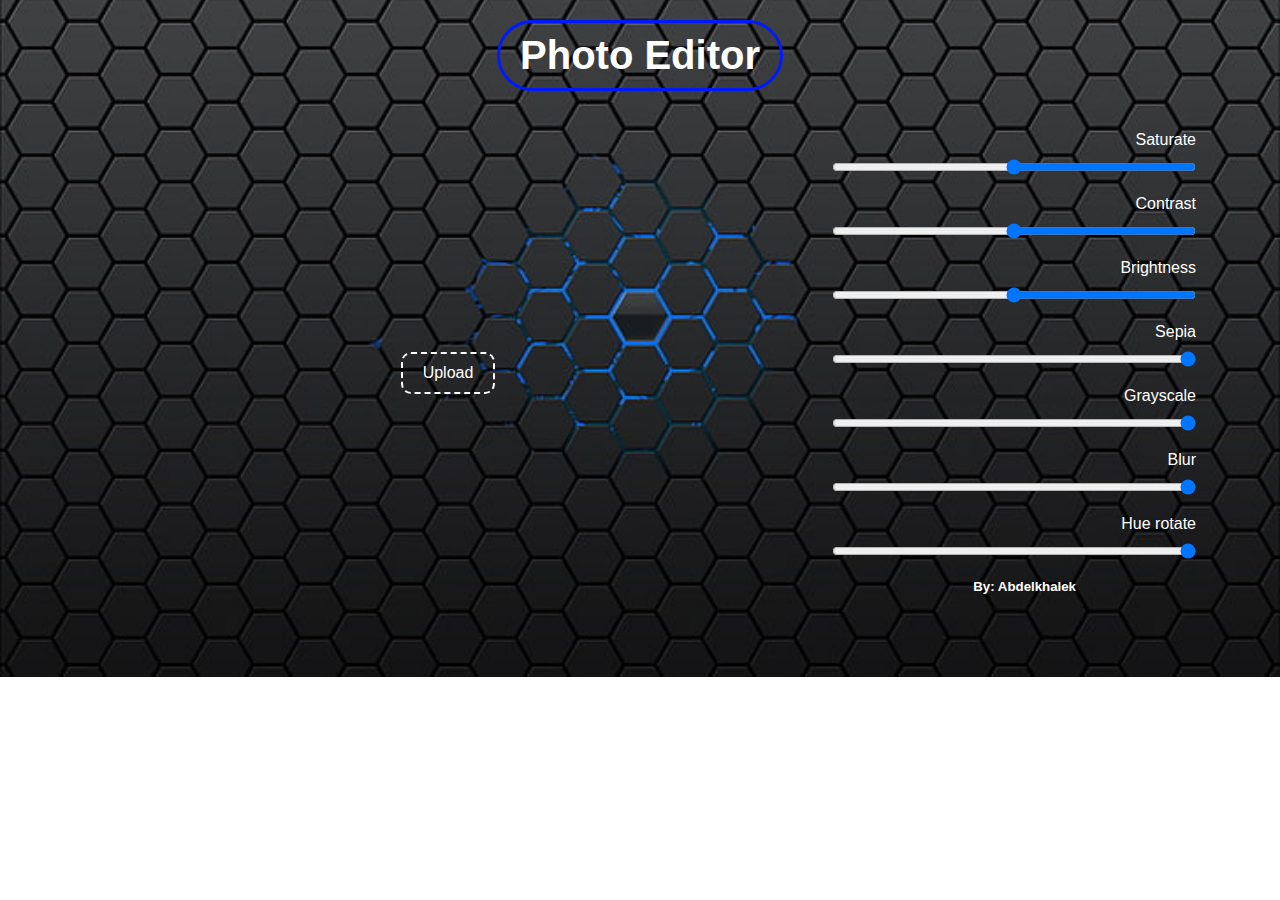
<file: index.html>
<!DOCTYPE html>
<html lang="en">

<head>
    <meta charset="UTF-8">
    <meta name="viewport" content="width=device-width, initial-scale=1.0">
    <title>Document</title>
    <link rel="stylesheet" href="image.css">

</head>

<body>
<header>
    <h1>Photo Editor</h1>
    
</header>

    <div class="container">
        <div class="img">
            <div class="img-box" >
                <img id="img">
                <canvas id="canvas"></canvas>
            </div>
            <div class="upload">
                <label for="upload">Upload</label>
                <input type="file" id="upload" accept="image/*" >
            </div>
        </div>
        <div class="filters">
            <ul>
                <li>
                    <label for="saturate">Saturate</label>
                    <input type="range" id="saturate" min="0" max="200" value="100">
                </li>
                <li>
                    <label for="contrast">Contrast</label>
                    <input type="range" id="contrast" min="0" max="200" value="100">
                </li>
                <li>
                    <label for="brightness">Brightness</label>
                    <input type="range" id="brightness" min="0" max="200" value="100">
                </li>
                <li>
                    <label for="sepia">Sepia</label>
                    <input type="range" id="sepia" min="0" max="200" value="0">
                </li>
                <li>
                    <label for="grayscale">Grayscale</label>
                    <input type="range" id="grayscale" step="0.1" min="0" max="1" value="0">
                </li>
                <li>
                    <label for="blur">Blur</label>
                    <input type="range" id="blur" step="0.1" min="0" max="10" value="0">
                </li>
                <li>
                    <label for="hue-rotate">Hue rotate</label>
                    <input type="range" id="hue-rotate" min="0" max="350" value="0">
                </li>
                <li class="name"><h5>By: Abdelkhalek</h5></li>
                <li>
                    <a download="image" id="download">Download</a>
                    <span >Reset</span>
                </li>
               
            </ul>
        </div>
    </div>

</body>
<script src="image.js"></script>

</html>
</file>
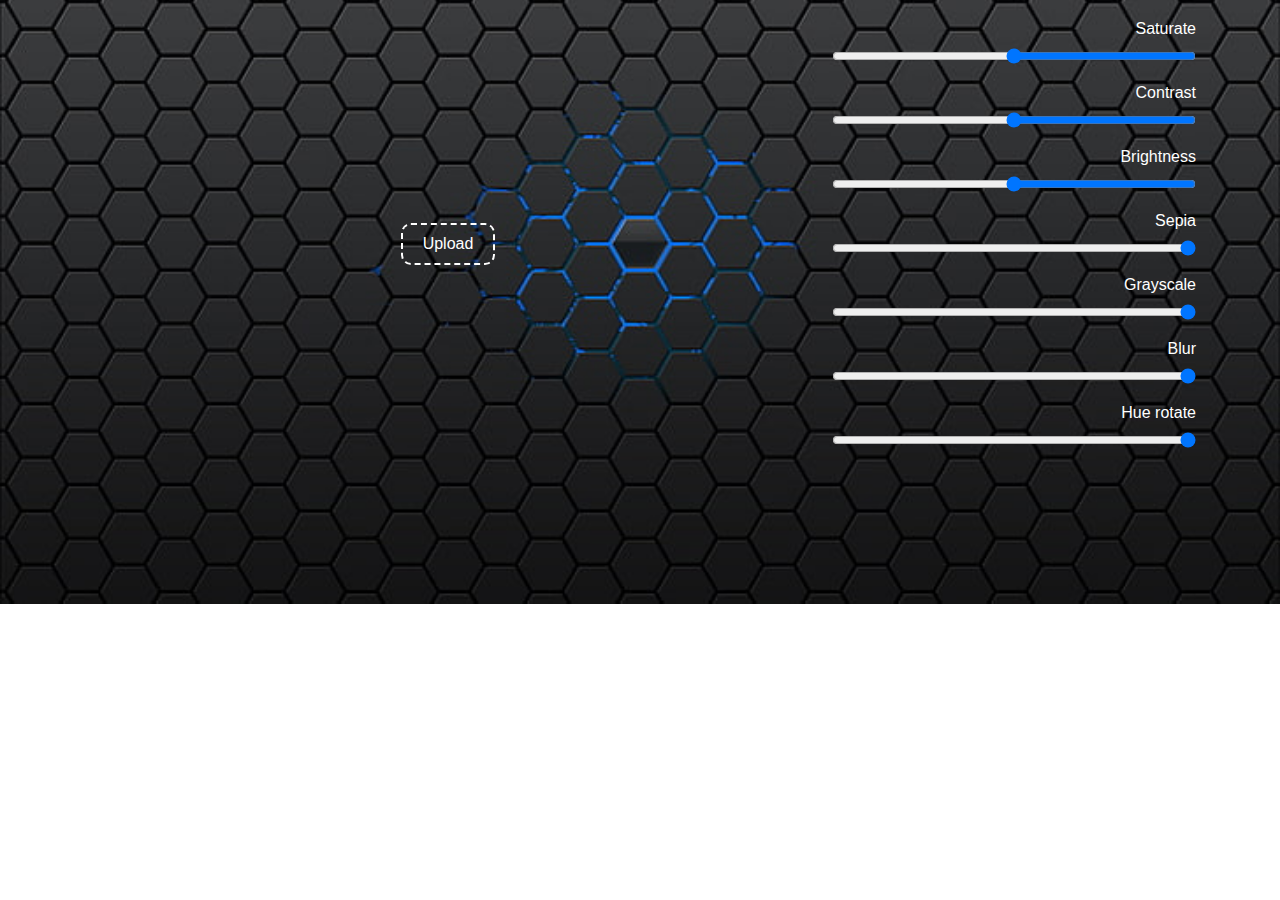
<file: imagedit.html>
<!DOCTYPE html>
<html lang="en">

<head>
    <meta charset="UTF-8">
    <meta name="viewport" content="width=device-width, initial-scale=1.0">
    <title>Document</title>
    <link rel="stylesheet" href="image.css">

</head>

<body>

    <div class="container">
        <div class="img">
            <div class="img-box" >
                <img id="img">
                <canvas id="canvas"></canvas>
            </div>
            <div class="upload">
                <label for="upload">Upload</label>
                <input type="file" id="upload">
            </div>
        </div>
        <div class="filters">
            <ul>
                <li>
                    <label for="saturate">Saturate</label>
                    <input type="range" id="saturate" min="0" max="200" value="100">
                </li>
                <li>
                    <label for="contrast">Contrast</label>
                    <input type="range" id="contrast" min="0" max="200" value="100">
                </li>
                <li>
                    <label for="brightness">Brightness</label>
                    <input type="range" id="brightness" min="0" max="200" value="100">
                </li>
                <li>
                    <label for="sepia">Sepia</label>
                    <input type="range" id="sepia" min="0" max="200" value="0">
                </li>
                <li>
                    <label for="grayscale">Grayscale</label>
                    <input type="range" id="grayscale" step="0.1" min="0" max="1" value="0">
                </li>
                <li>
                    <label for="blur">Blur</label>
                    <input type="range" id="blur" step="0.1" min="0" max="10" value="0">
                </li>
                <li>
                    <label for="hue-rotate">Hue rotate</label>
                    <input type="range" id="hue-rotate" min="0" max="350" value="0">
                </li>
                <li>
                    <a download="image" id="download">Download</a>
                    <span onclick="resetvalue()">Reset</span>
                </li>
            </ul>
        </div>
    </div>

</body>
<script src="image.js"></script>

</html>
</file>
<file: image.css>
/* General Reset */
* {
    padding: 0;
    margin: 0;
    font-family:sans-serif;
    box-sizing: border-box;
}
body {
    background-image: url('honeycombs-abstract-minimalism-simple-background-wallpaper-preview.jpg'); /* Replace with the path to your image */
    background-size: cover; /* Makes the image cover the entire background */
    background-repeat: no-repeat; /* Prevents the image from repeating */
    background-position: center; /* Centers the image */
    color: white; /* Ensures text is readable on the background */
}

/* Header Styles */
header {
    display: flex;
    justify-content: center;
    align-items: center;
    padding: 20px;
    
    position: relative;
}

header h1 {
    border: 3px solid rgb(0, 26, 255);
    font-size: 2.5rem;
    color: white;
    padding: 10px 20px;
    border-radius: 50px;
    text-align: center;
}
header h5{
    color: white;
  padding-top: 40px;
 position: absolute;
 right: -270px;
 top: -34px;
}



/* Container Styles */
.container {
    
    margin: auto;
    padding: 20px;
    border-radius: 10px;
    display: grid;
    grid-template-columns: 2fr 1fr;
    gap: 20px;
    width: 90%;
    max-width: 1200px;
}

/* Image Section */
.img {
    display: flex;
    flex-direction: column;
    justify-content: center;
    align-items: center;
    gap: 20px;
}

.img img, canvas {
    max-width: 100%;
    max-height: 100%;
    display: block;
}

.img-box {
    width: 100%;
    max-width: 500px;
    height: auto;
}

canvas {
    max-width: 100%;
    border: 3px solid #ccc;
    border-radius: 5px;
}

/* Upload Section */
.upload input {
    display: none;
}

.upload label {
    color: white;
    padding: 10px 20px;
    border: 2px dashed white;
    cursor: pointer;
    border-radius: 10px;
    text-align: center;
    display: inline-block;
}

/* Filters Section */
.filters ul {
    display: flex;
    flex-direction: column;
    gap: 20px;
    direction: rtl;
}

.filters ul li {
    display: flex;
    flex-direction: column;
    gap: 10px;
}

.filters ul li label {
    color: white;
    text-align: right;
}

.filters .name{
padding-right: 120px;
}
.filters ul li:last-child {
    flex-direction: row;
    justify-content: space-between;
}

.filters ul li a, span {
    color: white;
    padding: 10px 20px;
    background: green;
    border-radius: 10px;
    text-align: center;
    cursor: pointer;
    text-decoration: none;
}

/* Responsive Design */
@media screen and (max-width: 768px) {
    .container {
        grid-template-columns: 1fr;
        gap: 30px;
    }

    header h1 {
        font-size: 2rem;
    }

    .img-box {
        max-width: 90%;
    }

    canvas {
        max-width: 90%;
    }

    .filters ul li a, span {
        padding: 8px 16px;
        font-size: 0.9rem;
    }
}

@media screen and (max-width: 480px) {
    .container {
        padding: 10px;
    }

    header h1 {
        font-size: 1.8rem;
    }

    .filters ul li label {
        font-size:0.9rem;
    }

    .filters ul li a,
    span {
        padding: 8px 16px;
        font-size: 0.9rem;
    }

    .filters .name {
        padding-right: 115px;
    }
}
</file>
